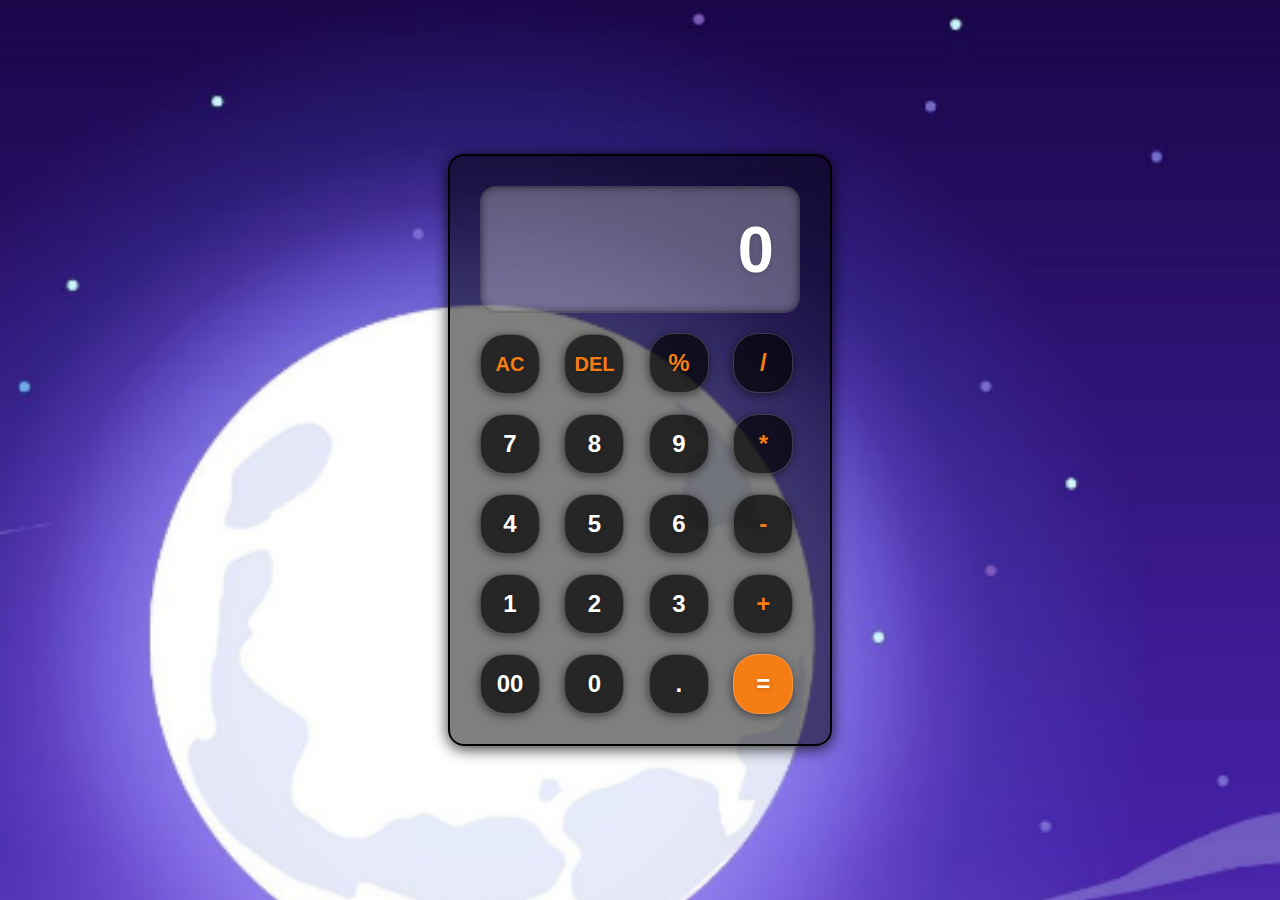
<file: calculator project/index.html>
<!DOCTYPE html>
<html lang="en">
<head>
    <title>Javascript Calculator</title>
    <link rel="stylesheet" href="style.css">
</head>
<body>
    <div class="calculator">
        <input type="text" placeholder="0"
        id="inputBox" readonly>
        <div>
            <button class="operator ac">AC</button>
            <button class="operator del">DEL</button>
            <button class="operator">%</button>
            <button class="operator">/</button>
        </div>
        <div>
            <button >7</button>
            <button >8</button>
            <button >9</button> </button>
            <button class="operator">*</button>
        </div>
        <div>
            <button >4</button>
            <button >5</button>
            <button >6</button> </button>
            <button class="operator">-</button>
        </div>
        <div>
            <button >1</button>
            <button >2</button>
            <button >3</button> </button>
            <button class="operator">+</button>
        </div>
        <div>
            <button >00</button>
            <button >0</button>
            <button >.</button> </button>
            <button class="equalBtn">=</button>
        </div>
    </div>
    <script src="script.js"></script>
</body>
</html>
</file>
<file: calculator project/style.css>
*{
    margin: 0;
    padding: 0;
    box-sizing: border-box;
    font-family: sans-serif;
    font-weight: bold;
}
body{
    width: 100%;
    height: 100vh;
    display: flex;
    justify-content: center;
    align-items: center;
    background: url(Screenshot\ 2025-01-17\ 102023.png);
    background-size: cover;

}
.calculator{
    padding: 20px;
    border: 2px solid #000;
    border-radius: 16px;
    box-shadow: 0px 3px 15px rgba(0,0,0,0.8);
    background: rgba(0,0,0,0.5);
}
input{
    width: 320px;
    padding: 24px;
    margin: 10px;
    background: rgba(255,255,255,0.3);
    box-shadow: inset 0px 0px 8px rgba(0,0,0,0.4);
    font-size: 65px;
    text-align: right;
    color: #fff;
    border:solid 2px rgba(0,0,0,0.3);
    border-radius: 16px;
    text-shadow: 0px 1px 5px rgba(0,0,0,0.2);
}
input::placeholder{
    color: #fff;

}
button{
    width: 60px;
    height: 60px;
    margin: 10px;
    color: #fff;
    background: rgba(0,0,0,0.7);
    font-size: 24px;
    cursor:pointer;
    border: solid 1px rgba(255,255,255,0.2);
    border-radius: 25px;
    text-shadow: 0px 1px 5px rgba(0,0,0,0.2);
    box-shadow: -1px 2px 10px rgba(0,0,0,0.5);
}
.ac, .del{
    font-size: 20px;
}
button:hover{
    color: #fff;
    background: #f67c14;
}
.equalBtn{
    background: #f67c14;
}
.operator{
    color: #f67c14;
}
</file>
